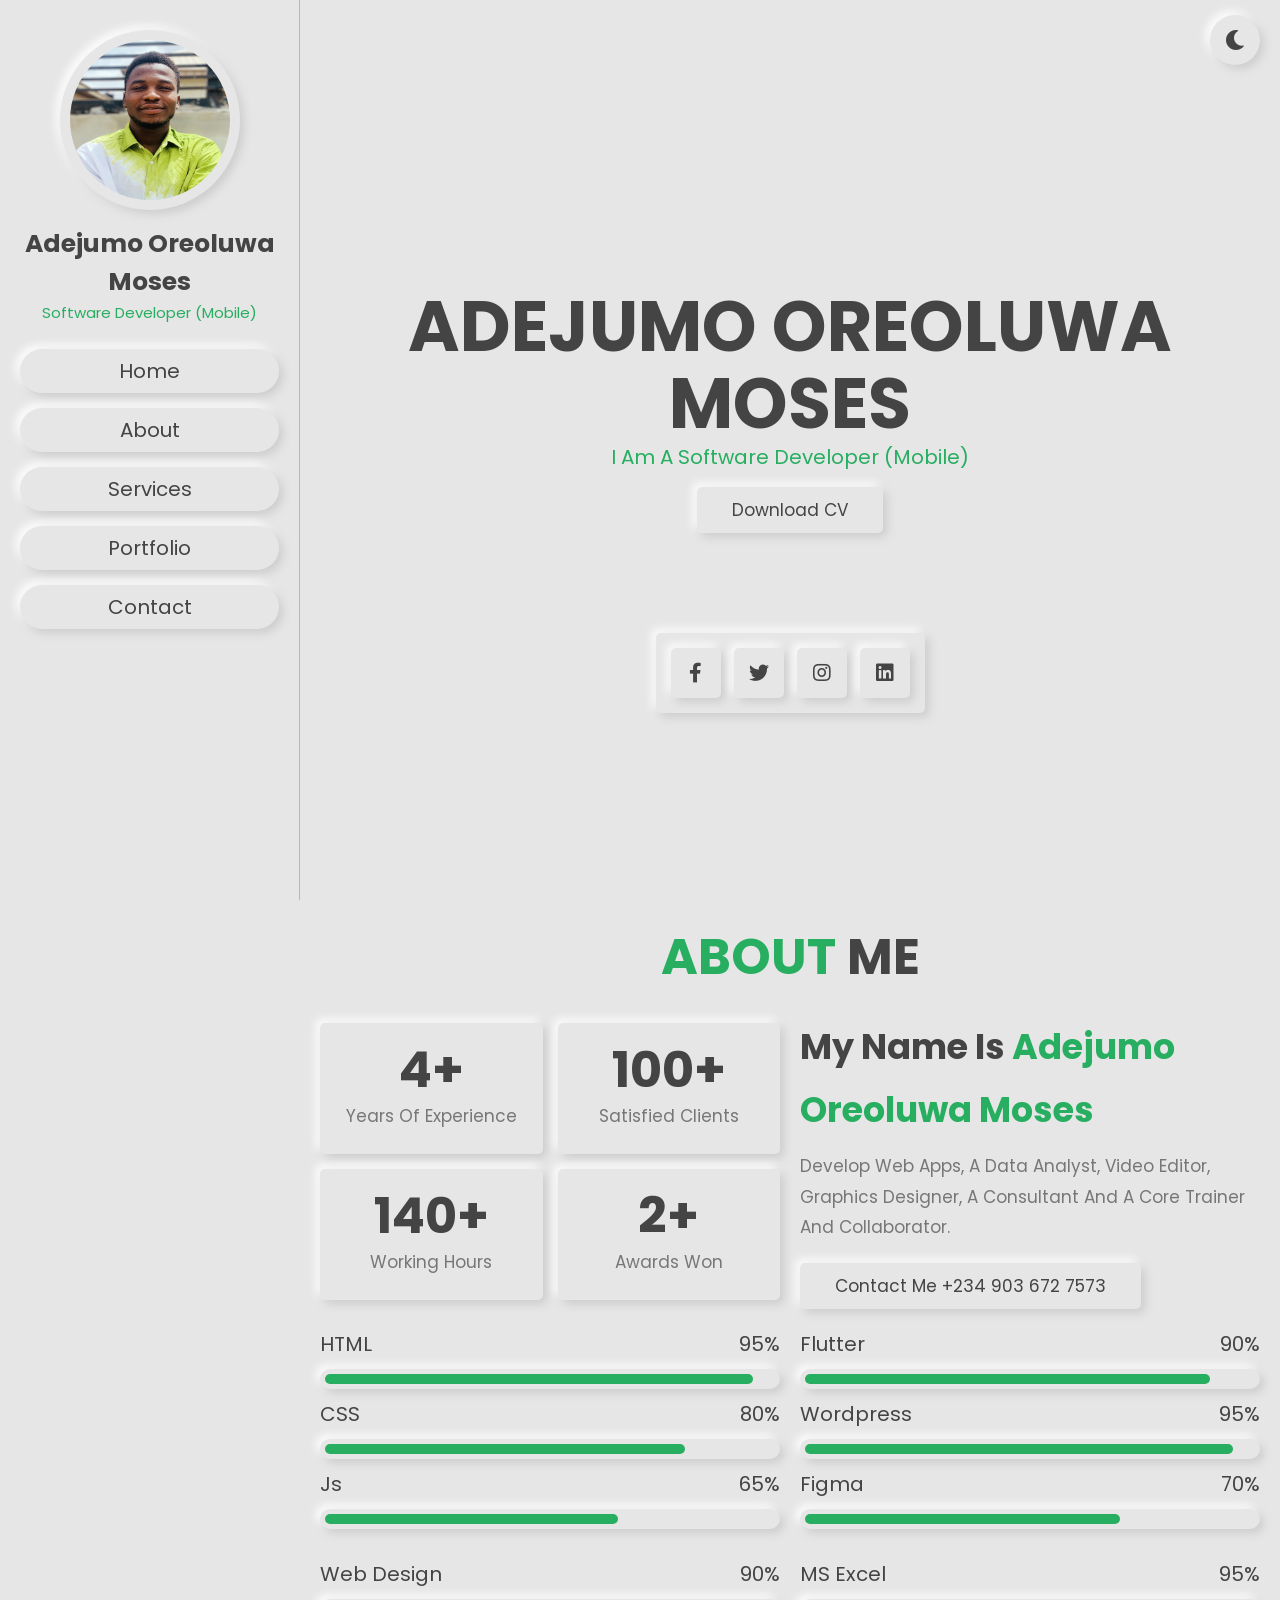
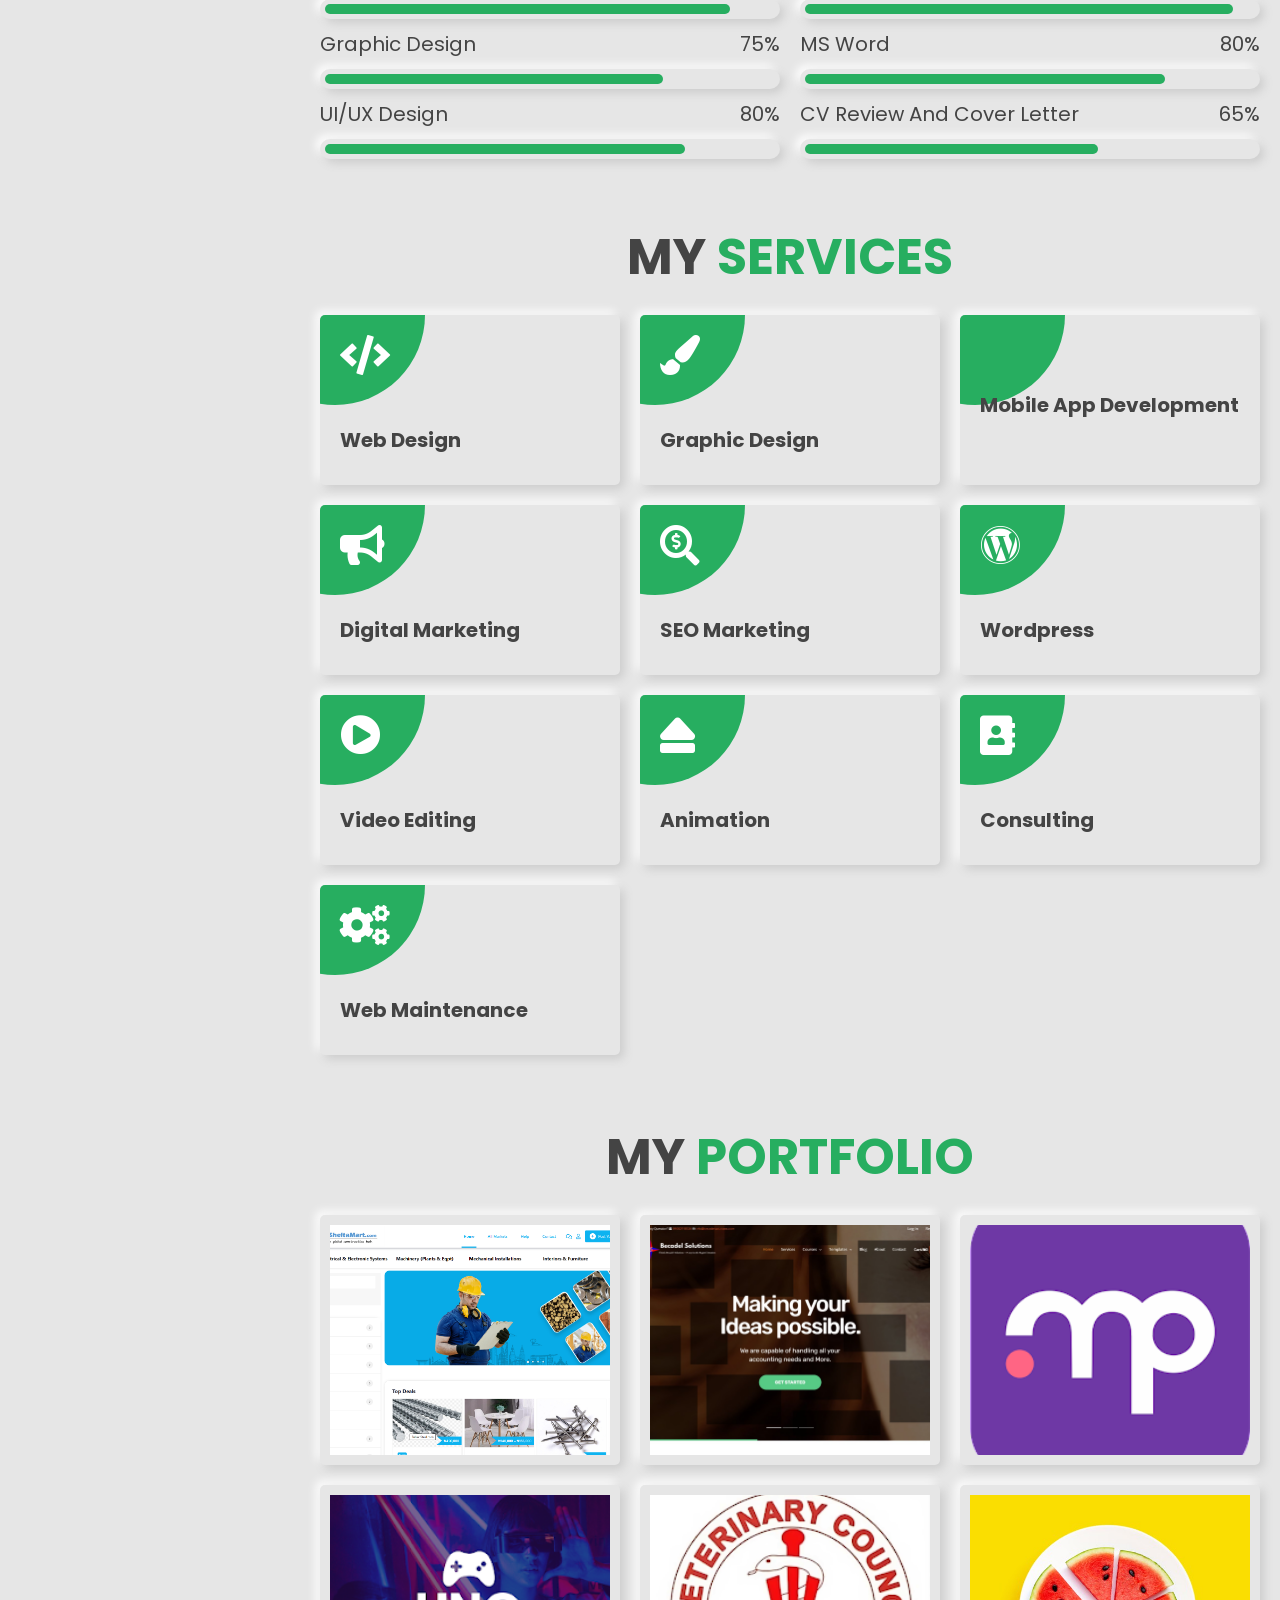
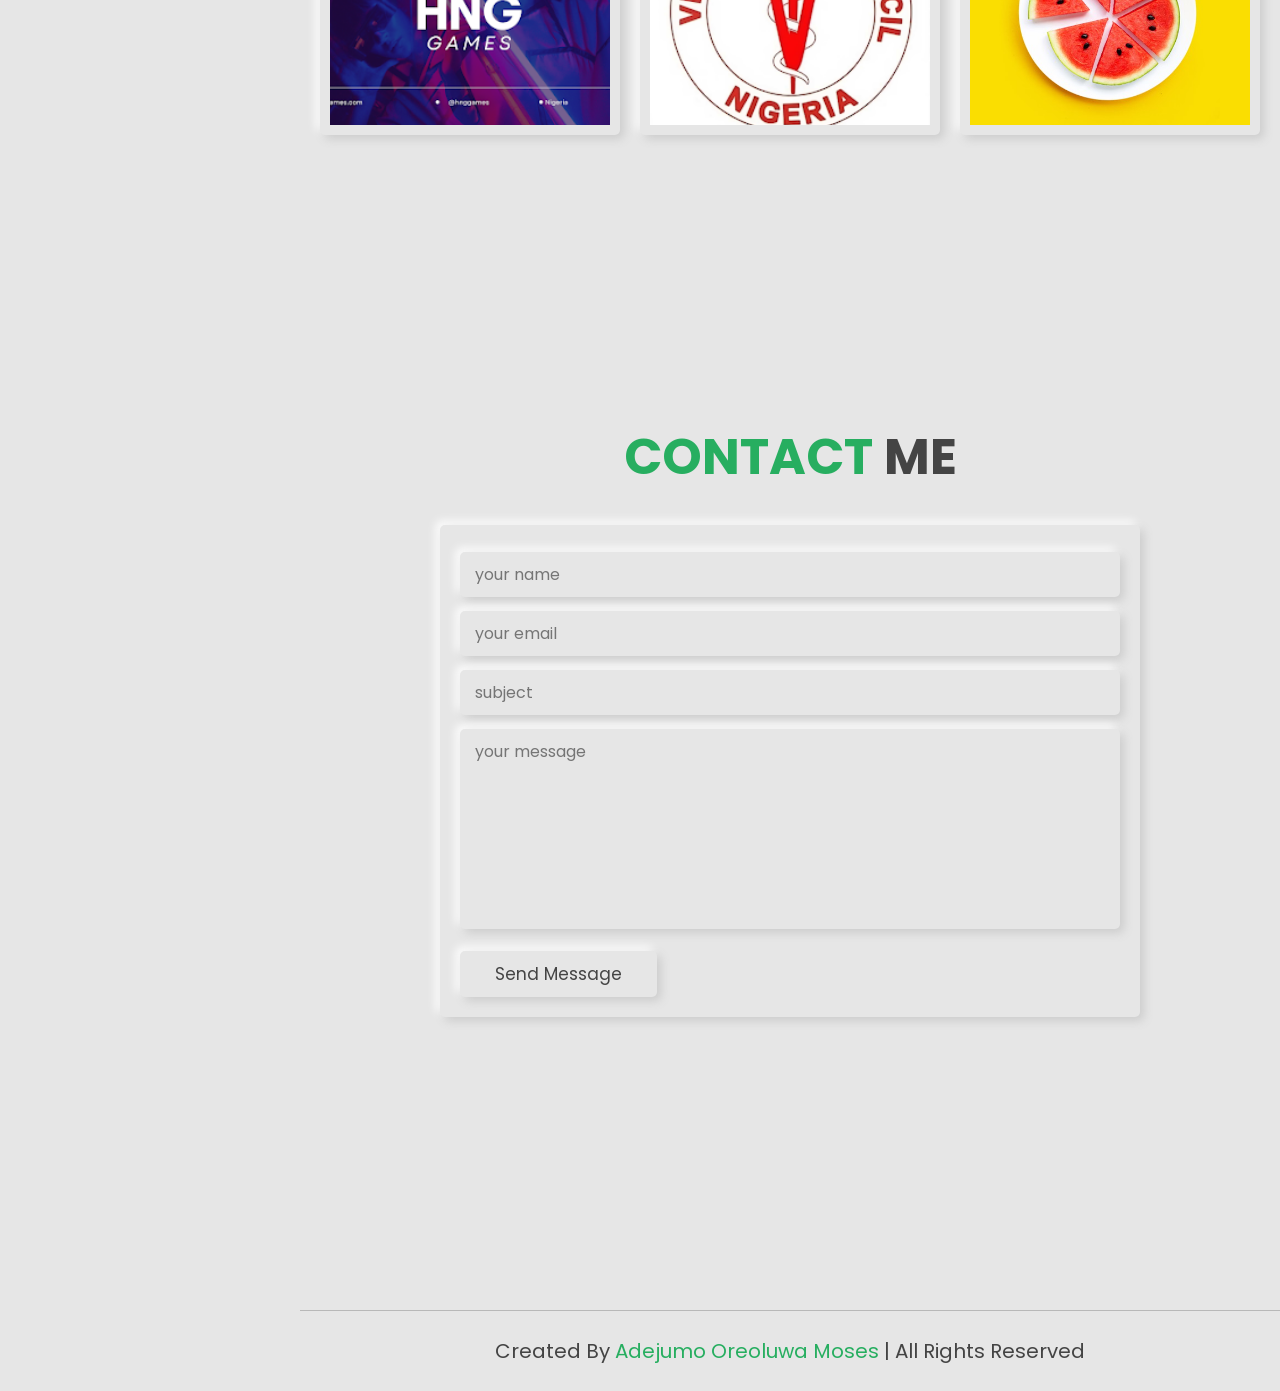
<file: index.html>
<!DOCTYPE html>
<html lang="en">

<head>
    <meta charset="UTF-8">
    <meta http-equiv="X-UA-Compatible" content="IE=edge">
    <meta name="viewport" content="width=device-width, initial-scale=1.0">
    <title> Oreoluwa | Portfolio</title>

    <!-- font awesome cdn link  -->
    <link rel="stylesheet" href="../../cdnjs.cloudflare.com/ajax/libs/font-awesome/5.15.4/css/all.min.css">

    <!-- custom css file link  -->
    <link rel="stylesheet" href="css/style.css">
    <meta name="google-site-verification" content="xJnMnqt66gP4qNHLUvtt1RuN-fCitzmOopa4OScvVQQ" />

</head>
<body>
    
<!-- header section starts  -->

<header class="header">

    <div class="user">
        <img src="image/user-img.png" alt="">
        <h3>Adejumo Oreoluwa Moses</h3>
        <p>Software Developer (Mobile)</p>
    </div>

    <nav class="navbar">
        <a href="#home">home</a>
        <a href="#about">about</a>
        <a href="#services">services</a>
        <a href="#portfolio">portfolio</a>
        <a href="#contact">contact</a>
    </nav>

</header>

<!-- header section ends -->

<div id="menu-btn" class="fas fa-bars"></div>

<!-- theme toggler  -->

<div id="theme-toggler" class="fas fa-moon"></div>

<!-- home section starts  -->

<section class="home" id="home">

    <div class="content">
        <h3>Adejumo Oreoluwa Moses</h3>
        <p>I am a Software Developer (Mobile)</p>
        <a href="/image/OREOLUWA-ADEJUMO.pdf" class="btn">download CV</a>
    </div>

    <div class="share">
        <a href="https://www.facebook.com/adejumooreoluwamoses/" class="fab fa-facebook-f"></a>
        <a href="https://twitter.com/oreoluwayo" class="fab fa-twitter"></a>
        <a href="https://instagram.com/oreoluwayo" class="fab fa-instagram"></a>
        <a href="https://www.linkedin.com/in/adejumo-oreoluwa-moses-58b1a11bb/" class="fab fa-linkedin"></a>
    </div>

</section>

<!-- home section ends -->

<!-- about section starts  -->

<section class="about" id="about">

    <h1 class="heading"> <span>About</span> me </h1>

    <div class="row">

        <div class="box-container">
            <div class="box">
                <h3>4+</h3>
                <p>years of experience</p>
            </div>
            <div class="box">
                <h3>100+</h3>
                <p>satisfied clients</p>
            </div>
            <div class="box">
                <h3>140+</h3>
                <p>working hours</p>
            </div>
            <div class="box">
                <h3>2+</h3>
                <p>awards won</p>
            </div>
        </div>

        <div class="content">
            <h3>my name is <span>Adejumo Oreoluwa Moses</span></h3>
            <p>Develop Web Apps, A Data Analyst, Video Editor, Graphics Designer, A Consultant And A Core Trainer And Collaborator.</p>
            <a href="tel:+2349036727573" class="btn">contact me +234 903 672 7573</a>
        </div>

    </div>

    <div class="row">

        <div class="progress">
            <h3> web design <span>90%</span> </h3>
            <div class="bar bar-1-1"><span></span></div>
            <h3> graphic design <span>75%</span> </h3>
            <div class="bar bar-1-2"><span></span></div>
            <h3> UI/UX design <span>80%</span> </h3>
            <div class="bar bar-1-3"><span></span></div>
        </div>
        
        <div class="progress">
            <h3>MS Excel<span>95%</span> </h3>
            <div class="bar bar-2-1"><span></span></div>
            <h3> MS Word <span>80%</span> </h3>
            <div class="bar bar-2-2"><span></span></div>
            <h3> CV Review and Cover Letter <span>65%</span> </h3>
            <div class="bar bar-2-3"><span></span></div>
        </div>

        <div class="progress">
            <h3> HTML <span>95%</span> </h3>
            <div class="bar bar-2-1"><span></span></div>
            <h3> CSS <span>80%</span> </h3>
            <div class="bar bar-2-2"><span></span></div>
            <h3> Js <span>65%</span> </h3>
            <div class="bar bar-2-3"><span></span></div>
        </div>
        
        <div class="progress">
            <h3> Flutter <span>90%</span> </h3>
            <div class="bar bar-3-1"><span></span></div>
            <h3> Wordpress <span>95%</span> </h3>
            <div class="bar bar-3-2"><span></span></div>
            <h3> Figma <span>70%</span> </h3>
            <div class="bar bar-3-3"><span></span></div>
        </div>

    </div>

</section>

<!-- about section ends -->

<!-- services section starts  -->

<section class="services" id="services">

    <h1 class="heading"> my <span>services</span> </h1>

    <div class="box-container">

        <div class="box">
            <i class="fas fa-code"></i>
            <h3>web design</h3>
            <p></p>
        </div>

        <div class="box">
            <i class="fas fa-paint-brush"></i>
            <h3>graphic design</h3>
            <p></p>
        </div>

        <div class="box">
            <i class="fa fa-file-excel-o"></i>
            <h3>Mobile App Development</h3>
            <p></p>
        </div>

        <div class="box">
            <i class="fas fa-bullhorn"></i>
            <h3>Digital marketing</h3>
            <p></p>
        </div>

        <div class="box">
            <i class="fas fa-search-dollar"></i>
            <h3>SEO marketing</h3>
            <p></p>
        </div>

        <div class="box">
            <i class="fab fa-wordpress"></i>
            <h3>Wordpress</h3>
            <p></p>
        </div>

        <div class="box">
            <i class="fa fa-play-circle"></i>
            <h3>Video Editing</h3>
            <p></p>
        </div>

        <div class="box">
            <i class="fa fa-eject"></i>
            <h3>Animation</h3>
            <p></p>
        </div>
        
         <div class="box">
            <i class="fa fa-address-book"></i>
            <h3>Consulting</h3>
            <p></p>
        </div>
        
         <div class="box">
            <i class="fa fa-cogs"></i>
            <h3>Web Maintenance</h3>
            <p></p>
        </div>

    </div>

</section>

<!-- services section ends -->

<!-- portfolio section starts  -->

<section class="portfolio" id="portfolio">

    <h1 class="heading"> my <span>portfolio</span> </h1>

    <div class="box-container">

       <a target="_blank" href="https://sheltamart.com"><div class="box">
        <img src="image/img-1.jpg" alt="">
        <div class="content">
            <h3>Sheltamart.com</h3>
        </div>
    </div></a> 

     <a href="https://becadelsolutions.com"><div class="box">
        <img src="image/img-2.jpg" alt="">
        <div class="content">
            <h3>Becadel Solutions</h3>
        </div>
    </div>
</a>   
  <a  href="https://play.google.com/store/apps/details?id=com.haywhydata.service">     <div class="box">
            <img src="image/img-3.jpg" alt="">
            <div class="content">
                <h3>MaviPay (APP)</h3>
            </div>
        </div>
    </a>
      <a href="https://play.google.com/store/apps/details?id=com.mavipop.breakout_revival"> <div class="box">
            <img src="image/img-4.jpg" alt="">
            <div class="content">
                <h3>Breakout Revival (APP)</h3>
            </div>
        </div>
</a> 
    <a href="https://play.google.com/store/apps/details?id=com.milsat.vcnigeria">    <div class="box">
            <img src="image/img-5.jpg" alt="">
            <div class="content">
                <h3>VCN (APP)</h3>
            </div>
        </div>
</a>
        <div class="box">
            <img src="image/img-6.jpg" alt="">
            <div class="content">
                <h3>project 06</h3>
            </div>
        </div>

    </div>

</section>

<!-- portfolio section ends -->

<!-- contact section starts -->

<section class="contact" id="contact">

    <h1 class="heading"> <span>contact</span> me </h1>

    <form action="#">
        <input type="text" placeholder="your name" class="box">
        <input type="email" placeholder="your email" class="box">
        <input type="text" placeholder="subject" class="box">
        <textarea name="" class="box" placeholder="your message" id="" cols="30" rows="10"></textarea>
        <input type="submit" value="send message" class="btn">
    </form>

</section>

<!-- contact section ends -->

<div class="credits"> created by <span>Adejumo Oreoluwa Moses</span> | all rights reserved </div>













<!-- custom js file link  -->
<script src="js/script.js"></script>

</body>

</html>
</file>
<file: css/style.css>
@import url('https://fonts.googleapis.com/css2?family=Poppins:wght@100;200;300;400;500;600;700&amp;display=swap');

:root{
    --green:#27ae60;
    --black:#444;
    --light-color:#777;
    --bg-color:#e6e6e6;
    --border:.1rem solid rgba(0,0,0,.2);
    --box-shadow:.4rem .4rem 1rem #ccc,
                -.4rem -.4rem 1rem #fff;
    --box-shadow-inset:.4rem .4rem 1rem #ccc inset,
                      -.4rem -.4rem 1rem #fff inset;
}

*{
    font-family: 'Poppins', sans-serif;
    margin:0; padding:0;
    box-sizing: border-box;
    outline: none; border:none;
    text-decoration: none;
    text-transform: capitalize;
    transition: .2s linear;
}

html{
    font-size: 62.5%;
    overflow-x: hidden;
    scroll-behavior: smooth;
}

body{
    background: var(--bg-color);
    padding-left: 30rem;
}

body.active{
    --black:#fff;
    --light-color:#ddd;
    --bg-color:#222;
    --border:.1rem solid rgba(0,0,0,.4);
    --box-shadow:.4rem .4rem 1rem #111,
                -.4rem -.4rem 1rem #333;
    --box-shadow-inset:.4rem .4rem 1rem #111 inset,
                      -.4rem -.4rem 1rem #333 inset;
}

section{
    min-height: 100vh;
    padding:2rem;
}

.btn{
    margin-top: 1rem;
    display: inline-block;
    padding:1rem 3.5rem;
    border-radius: .5rem;
    font-size: 1.7rem;
    cursor: pointer;
    background: none;
    color:var(--black);
    box-shadow: var(--box-shadow);
}

.btn:hover{
    box-shadow: var(--box-shadow-inset);
    color:var(--green);
}

.heading{
    text-align: center;
    font-size: 5rem;
    color:var(--black);
    text-transform: uppercase;
    padding-bottom: 2rem;
}

.heading span{
    color:var(--green);
    text-transform: uppercase;
}

.header{
    position: fixed;
    top:0; left: 0;
    z-index: 999;
    background: var(--bg-color);
    width: 30rem;
    border-right: var(--border);
    height: 100%;
    padding:2rem;
    text-align: center;
}

.header .user img{
    margin:1rem 0;
    border:1rem solid transparent;
    border-radius: 50%;
    height: 18rem;
    width: 18rem;
    box-shadow: var(--box-shadow);
}

.header .user h3{
    color:var(--black);
    font-size: 2.5rem;
}

.header .user p{
    color:var(--green);
    font-size: 1.5rem;
}

.header .navbar{
    padding-top: 1rem;
}

.header .navbar a{
    display: block;
    margin:1.5rem 0;
    padding:.7rem;
    border-radius: 5rem;
    font-size: 2rem;
    box-shadow: var(--box-shadow);
    color:var(--black);
}

.header .navbar a:hover{
    box-shadow: var(--box-shadow-inset);
    color: var(--green);
}

#menu-btn{
    position: fixed;
    top:1.5rem; left: 2rem;
    z-index: 1000;
    height: 5rem;
    width: 5rem;
    line-height: 5rem;
    border-radius: 50%;
    font-size: 2rem;
    cursor: pointer;
    box-shadow: var(--box-shadow);
    text-align: center;
    color:var(--black);
    background: var(--bg-color);
    display: none;
}

#menu-btn:hover{
    color:var(--green);
    box-shadow: var(--box-shadow-inset);
}

#theme-toggler{
    position: fixed;
    top:1.5rem; right: 2rem;
    z-index: 1000;
    height: 5rem;
    width: 5rem;
    line-height: 5rem;
    border-radius: 50%;
    font-size: 2rem;
    cursor: pointer;
    box-shadow: var(--box-shadow);
    text-align: center;
    color:var(--black);
    background: var(--bg-color);
}

#theme-toggler:hover{
    color:var(--green);
    box-shadow: var(--box-shadow-inset);
}

.home{
    display: flex;
    flex-flow: column;
    align-items: center;
    justify-content: center;
    text-align: center;
}

.home .content h3{
    font-size: 7rem;
    color:var(--black);
    line-height: 1.1;
    text-transform: uppercase;
}

.home .content p{
    font-size: 2rem;
    color:var(--green);
    padding-bottom: .5rem;
}

.home .share{
    position: relative;
    top: 10rem;
    border-radius: .5rem;
    box-shadow: var(--box-shadow);
    padding:1rem;
}

.home .share a{
    height: 5rem;
    width: 5rem;
    line-height: 5rem;
    box-shadow: var(--box-shadow);
    margin:.5rem;
    font-size: 2rem;
    color:var(--black);
    border-radius: .5rem;
}

.home .share a:hover{
    box-shadow: var(--box-shadow-inset);
    color:var(--green);
}

.about .row{
    display: flex;
    align-items: center;
    flex-wrap: wrap-reverse;
    gap:2rem;
}

.about .row .box-container{
    flex:1 1 40rem;
    display: flex;
    gap:1.5rem;
    flex-wrap: wrap;
}

.about .row .box-container .box{
    flex:1 1 18rem;
    text-align: center;
    padding:2rem;
    border-radius: .5rem;
    box-shadow: var(--box-shadow);
}

.about .row .box-container .box h3{
    font-size: 5rem;
    color:var(--black);
    line-height: 1.1;
}

.about .row .box-container .box p{
    font-size: 1.7rem;
    color:var(--light-color);
    padding:.5rem 0;
}

.about .row .content{
    flex:1 1 40rem;
}

.about .row .content h3{
    font-size: 3.5rem;
    color:var(--black);
    line-height: 1.8;
}

.about .row .content h3 span{
    color:var(--green);
}

.about .row .content p{
    font-size: 1.7rem;
    color:var(--light-color);
    line-height: 1.8;
    padding:1rem 0;
}

.about .row:nth-child(3){
    padding-top: 2rem;
}

.about .row .progress{
    flex:1 1 40rem;
}

.about .row .progress h3{
    color:var(--black);
    font-weight: normal;
    font-size: 2rem;
    display: flex;
    align-items: center;
    justify-content: space-between;
}

.about .row .progress .bar{
    box-shadow: var(--box-shadow);
    border-radius: 5rem;
    height:2rem;
    padding:.5rem;
    margin:1rem 0;
}

.about .row .progress .bar span{
    display: block;
    height: 100%;
    background: var(--green);
    border-radius: 5rem;
}

.about .row .progress .bar-1-1 span{
    width: 90%;
}

.about .row .progress .bar-1-2 span{
    width: 75%;
}

.about .row .progress .bar-1-3 span{
    width: 80%;
}

.about .row .progress .bar-2-1 span{
    width: 95%;
}

.about .row .progress .bar-2-2 span{
    width: 80%;
}

.about .row .progress .bar-2-3 span{
    width: 65%;
}

.about .row .progress .bar-3-1 span{
    width: 90%;
}

.about .row .progress .bar-3-2 span{
    width: 95%;
}

.about .row .progress .bar-3-3 span{
    width: 70%;
}

.services .box-container{
    display: grid;
    grid-template-columns: repeat(auto-fit, minmax(27rem, 1fr));
    gap:2rem;
}

.services .box-container .box{
    padding:2rem;
    border-radius: .5rem;
    box-shadow: var(--box-shadow);
    position: relative;
    z-index: 0;
    overflow:hidden;
}

.services .box-container .box i{
    font-size:4rem;
    padding-bottom: 5rem;
    color:#fff;
}

.services .box-container .box h3{
    font-size:2rem;
    padding-bottom: 1rem;
    color:var(--black);
}

.services .box-container .box p{
    font-size:1.4rem;
    line-height: 1.8;
    color:var(--light-color);
}

.services .box-container .box::before{
    content: '';
    position: absolute;
    top:0; left: 0;
    height: 100%;
    width: 100%;
    background: var(--green);
    z-index: -1;
    clip-path: circle(9rem at 5% 0%);
    transition: .3s linear;
}

.services .box-container .box:hover::before{    
    clip-path: circle(100%);
}

.services .box-container .box:hover > *{
    color:#fff;
}

.portfolio .box-container{
    display: grid;
    grid-template-columns: repeat(auto-fit, minmax(27rem, 1fr));
    gap:2rem;
}

.portfolio .box-container .box{
    height: 25rem;
    border-radius: .5rem;
    overflow:hidden;
    box-shadow: var(--box-shadow);
    position: relative;
    border:1rem solid transparent;
}

.portfolio .box-container .box img{
    height: 100%;
    width: 100%;
    object-fit: cover;
}

.portfolio .box-container .box .content{
    position: absolute;
    top:0; left: 0;
    height: 100%;
    width: 100%;
    background: var(--bg-color);
    display: grid;
    place-items: center;
    transform: scale(0);
}

.portfolio .box-container .box:hover .content{
    transform: scale(1);
}

.portfolio .box-container .box .content h3{
    font-size: 2.5rem;
    color:var(--black);
    text-transform: uppercase;
    transform: translateY(-5rem);
    opacity: 0;
    transition-delay: .3s;
}

.portfolio .box-container .box:hover .content h3{
    transform: translateY(0rem);
    opacity: 1;
}

.contact form{
    margin:1rem auto;
    max-width: 70rem;
    border-radius: .5rem;
    box-shadow: var(--box-shadow);
    padding:2rem;
}

.contact form .box{
    padding:1rem 1.5rem;
    width:100%;
    background: none;
    color:var(--black);
    font-size: 1.6rem;
    text-transform: none;
    margin:.7rem 0;
    box-shadow: var(--box-shadow);
    border-radius: .5rem;
}

.contact form textarea{
    height: 20rem;
    resize: none;
}

.contact form .box:focus{
    box-shadow: var(--box-shadow-inset);
}

.credits{
    font-size: 2rem;
    text-align: center;
    padding:2.5rem 1rem;
    margin-top: 1rem;
    border-top: var(--border);
    color:var(--black);
}

.credits span{
    color: var(--green);
}
















/* media queries  */

@media (max-width:991px){

    html{
        font-size: 55%;
    }

    body{
        padding-left: 0;
    }

    .header{
        left:-110%;
    }

    .header.active{
        left:0%;
        transition: .4s linear;
    }

    #menu-btn{
        display: initial;
    }

}

@media (max-width:450px){

    html{
        font-size: 50%;
    }

    .header{
        width:100%;
        border-right: 0;
    }

}
</file>
